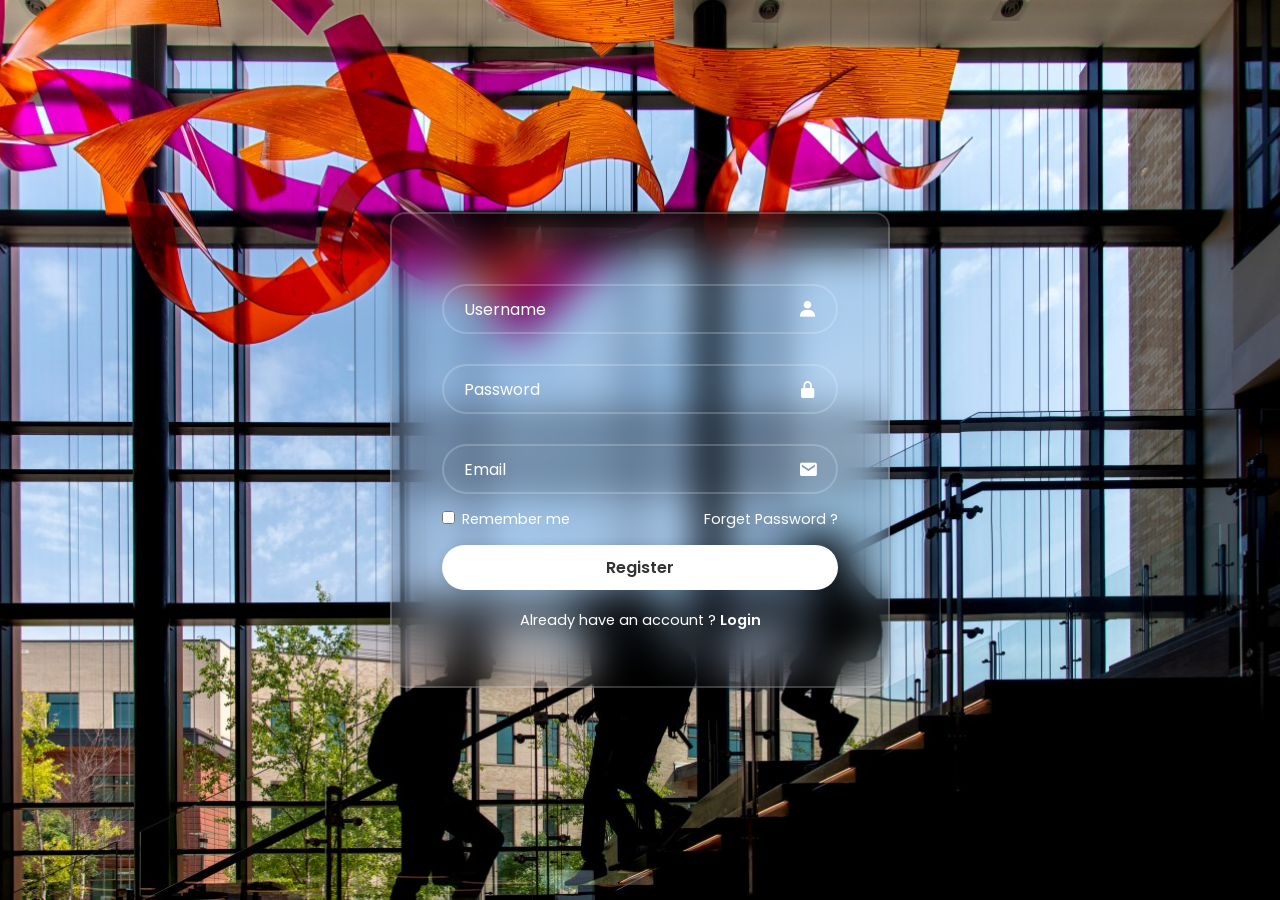
<file: Database/templates/CougarWeb.html>
<!DOCTYPE html>
<html lang="en">
<head>
    <meta charset="UTF-8">
    <meta name="viewport" content="width=device-width, initial-scale=1.0">
    <title>OneLogin</title>
    <link rel="icon" type="image/x-icon" href="../static/css/image/onelogin_logo.svg">
    <link rel="stylesheet" href="../static/css/Login.css">
    <link href='https://unpkg.com/boxicons@2.1.4/css/boxicons.min.css' rel='stylesheet'>

</head>
<body>

    <div class="wapper">
        <div class="wapper-content">        
            <div class="main-content">
                <form action="{{ url_for('register_page') }}" method="POST">
                    <div class="input-box">
                        <input type="text" placeholder="Username" name="Username">
                        <i class='bx bxs-user'></i>
                    </div>

                    <div class="input-box">
                        <input type="password" placeholder="Password" name="Password" required>
                        <i class='bx bxs-lock-alt' ></i>
                    </div>

                    <div class="input-box">
                        <input type="email" placeholder="Email" name="Email" required>
                        <i class='bx bxs-envelope'></i>
                    </div>

                    <div class="rememeber-forget">
                        <label><input type="checkbox"> Remember me </label>
                        <a href="#">Forget Password ?</a>
                    </div>

                    <button type="submit" class="btn">Register</button>

                    <div class="register-link">
                        <p>Already have an account ? <a href="">
                            Login
                        </a></p>
                    </div>

                </form>
            </div>
        </div>
    </div>

</body>
</html>
</file>
<file: Database/static/css/Login.css>
@import url("https://fonts.googleapis.com/css2?family=Poppins:wght@300;400;500;600;700;800;900&display=swap");

*{
    box-sizing: border-box;
    margin: 0;
    padding: 0;
    font-family: "Poppins", sans-serif;
}

body {
    display: flex;
    justify-content: center;
    align-items: center;
    background: url('../css/image/40b60bc15d77202553fa54a4ba4b98a4d72b99ca.jpg') no-repeat;

    min-height: 100vh;
    background-size: cover;
    background-position: center;
}

.main-content {
    width: 500px;
    background-color: transparent;
    border: 2px solid rgba(255,255,255,.2);
    backdrop-filter: blur(20px);
    box-shadow: 0 0 10px rgba(0,0,0,.2);
    color: white;
    border-radius: 15px;
    padding: 40px 50px;

    .input-box {
        position: relative;
        width: 100%;
        height: 50px;
        margin: 30px 0;

        input {
            width: 100%;
            height: 100%;
            background-color: transparent;
            border: none;
            outline: none;
            border: 2px solid rgba(255, 255, 255, .2);
            border-radius: 40px;
            font-size: 16px;
            color: white;
            padding: 20px 45px 20px 20px;

            &::placeholder {
                color: white;
            }
        }

        i {
            position: absolute;
            right: 20px;
            top: 50%;
            transform: translateY(-50%);
            font-size: 20px;
        }
    }

    .rememeber-forget {
        display: flex;
        justify-content: space-between;
        font-size: 14.5px;
        margin: -15px 0 15px;
        
        label input {
            accent-color: white;
            margin-right: 3px;
        }

        a {
            color: white;
            text-decoration: none;

            &:hover {
                text-decoration: underline;
            }
        }
    }

    .btn {
        width: 100%;
        height: 45px;
        background: white;
        border: none;
        outline: none;
        border-radius: 40px;
        box-shadow: 0 0 10px rgba(0,0,0,.1);
        cursor: pointer;
        font-size: 16px;
        color: #333;
        font-weight: 600;
    }

    .register-link {
        font-size: 14.5px;
        text-align: center;
        margin: 20px 0 15px;

        p a {
            color: white;
            text-decoration: none;
            font-weight: 600;

            &:hover {
                text-decoration: underline;

            }
        }
    }
}
</file>
